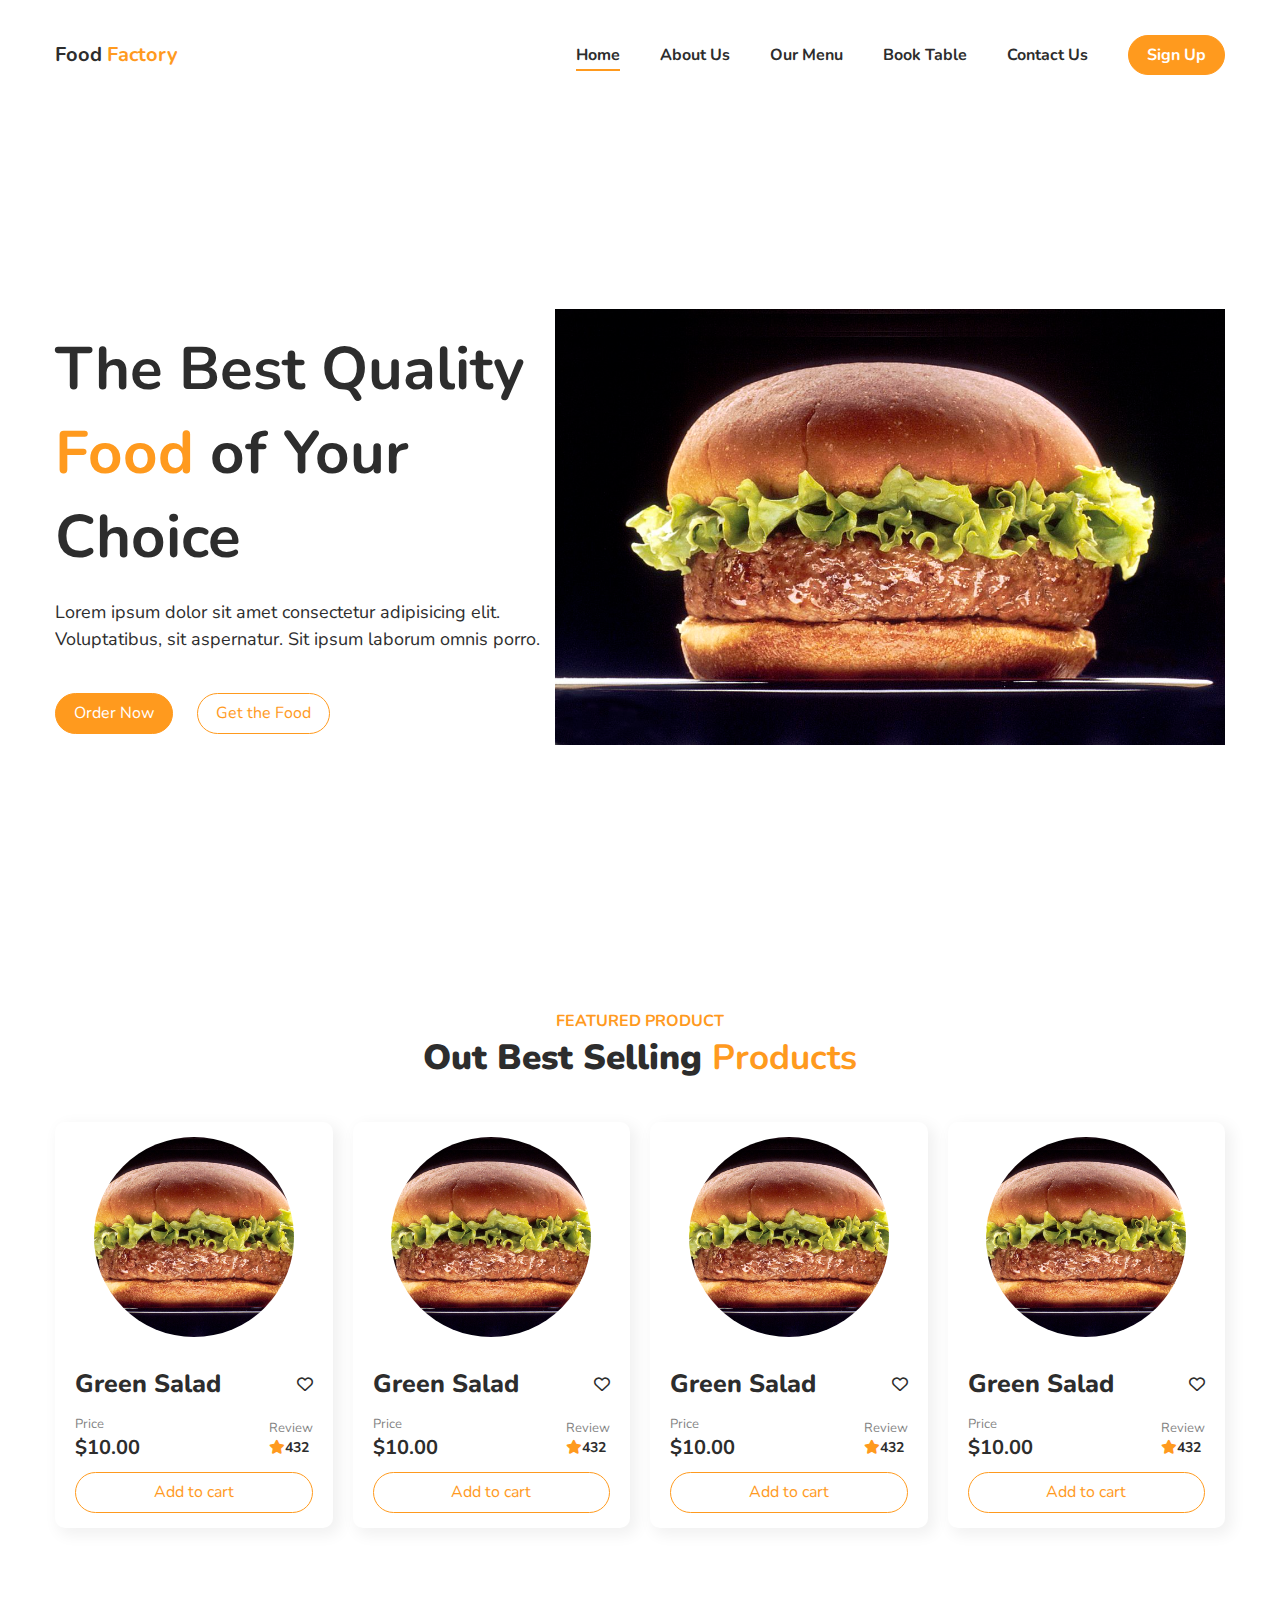
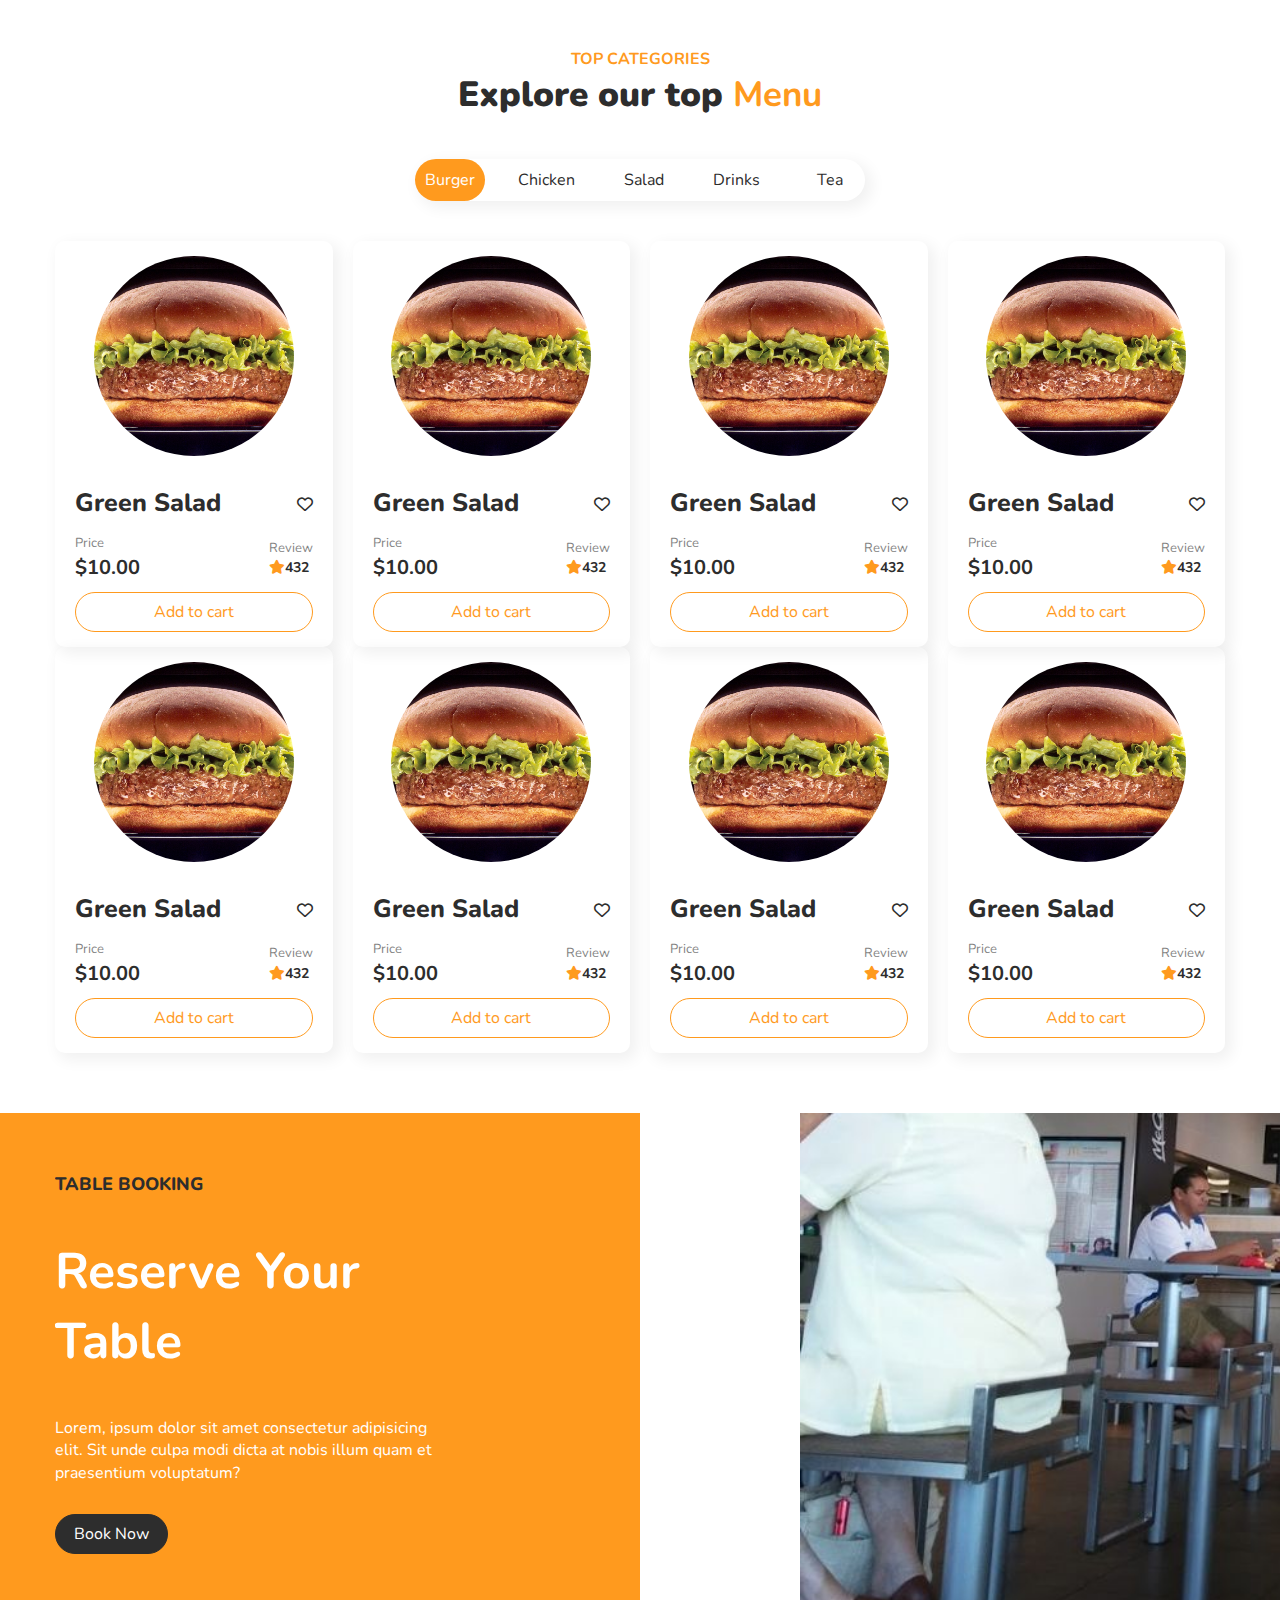
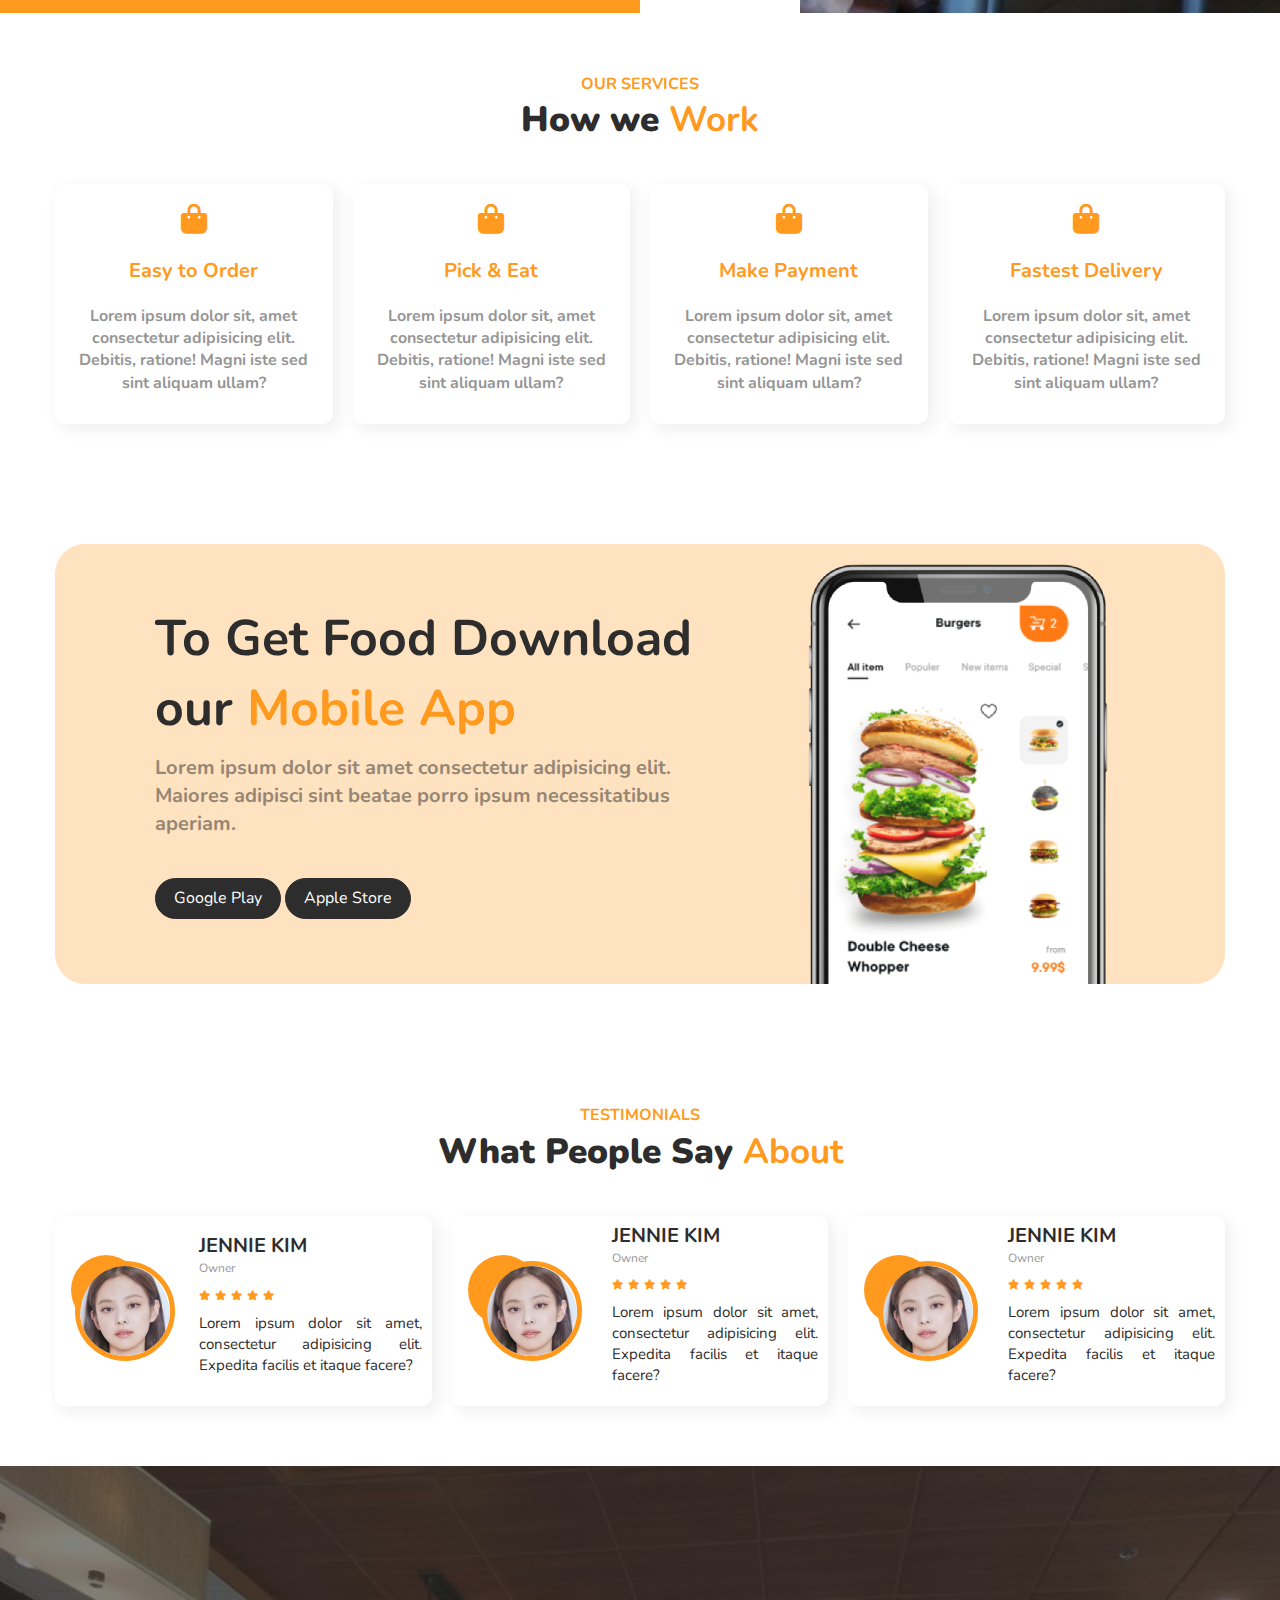
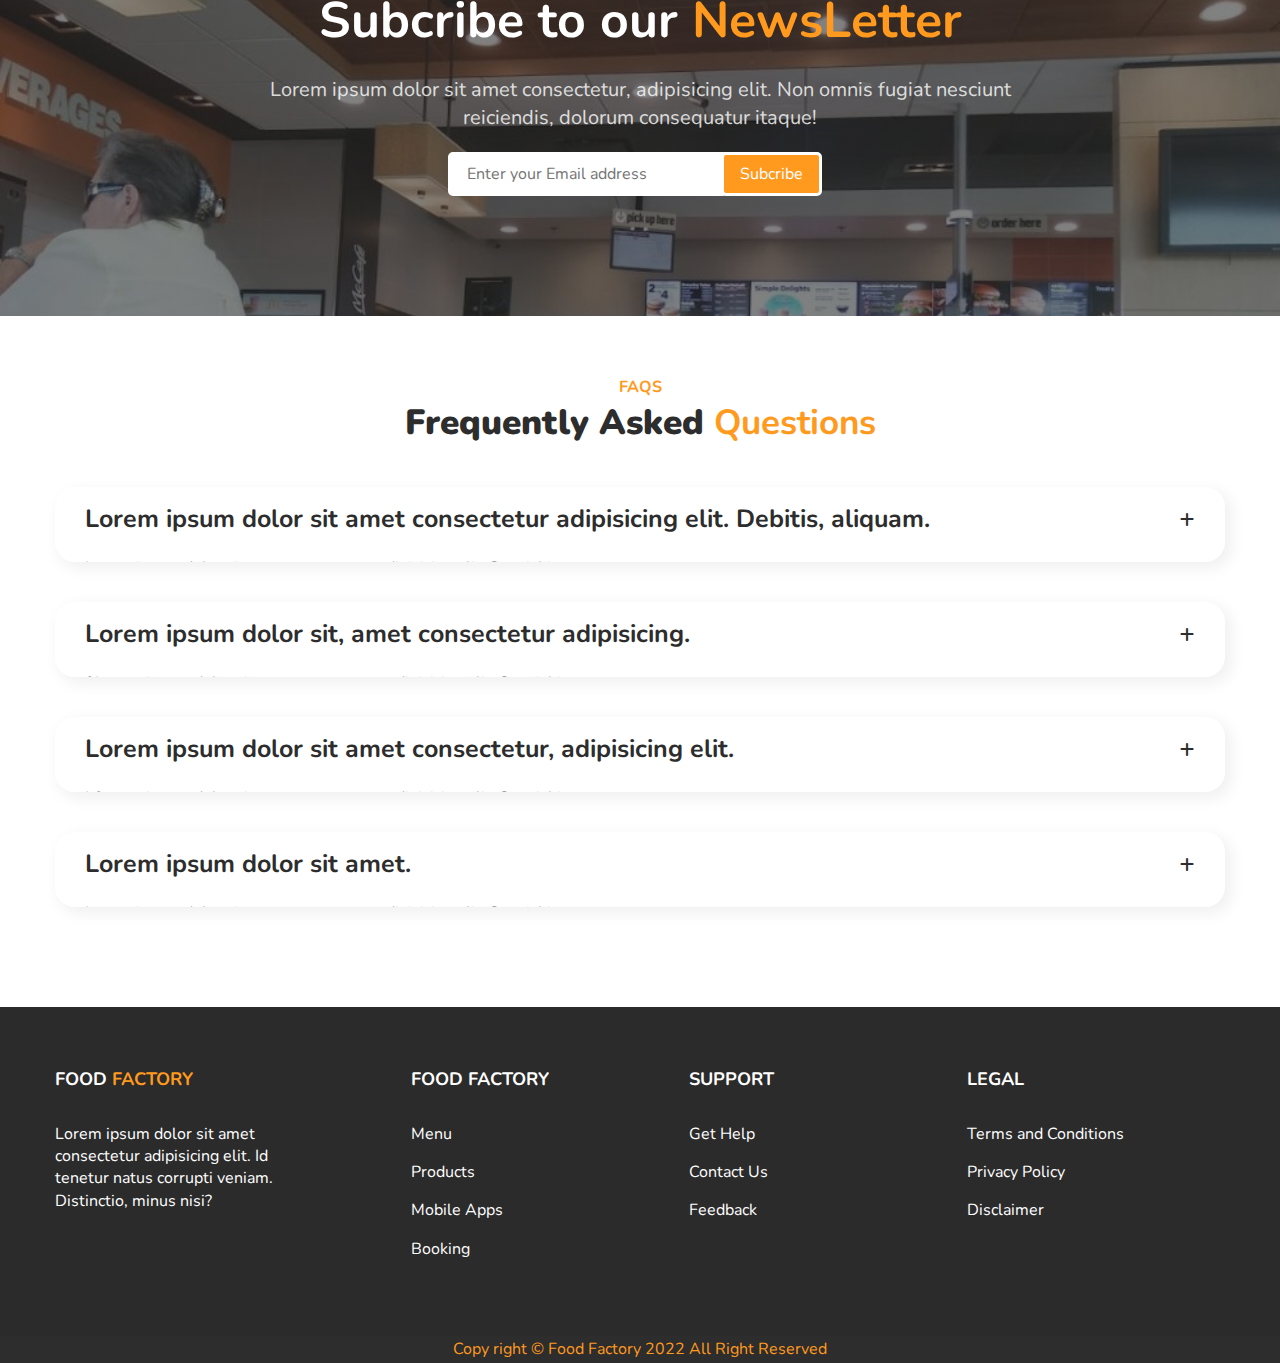
<file: index.html>
<!DOCTYPE html>
<html lang="en">
<head>
    <meta charset="UTF-8">
    <meta http-equiv="X-UA-Compatible" content="IE=edge">
    <meta name="viewport" content="width=device-width, initial-scale=1.0">
    <title>Food Factory</title>
    <link rel="stylesheet" href="./scss/main.css">
  <link rel="stylesheet" href="https://cdnjs.cloudflare.com/ajax/libs/font-awesome/6.3.0/css/all.min.css">
</head>
<body>

        <header>
            <div class="container">
                <div class="header__wrapper d--flex justify--between align--center">
                        <div class="branding"><a href="">Food <span>Factory</span></a></div>
                        <button class="btn__back"><i class="fas fa-arrow-right"></i></button>
                        <nav class="header__nav py--1">
                                <ul class="d--flex gap--4 align--center">
                                    <li ><a href="#" class="active">Home</a></li>
                                    <li><a href="#">About Us</a></li>
                                    <li><a href="#">Our Menu</a></li>
                                    <li><a href="#">Book Table</a></li>
                                    <li><a href="#">Contact Us</a></li>
                                    <li><a href="#" class="btn btn-primary" >Sign Up</a></li>
                                </ul>
                            </nav>     
                </div>
            </div>
        </header>
        
        <section class="banner">
            <div class="container">
                <div class="banner__wrapper d--flex justify--between align--center">
                    <div class="banner__content">
                        <h1>The Best Quality <span>Food</span> of Your Choice</h1>
                        <p>Lorem ipsum dolor sit amet consectetur adipisicing elit. Voluptatibus, sit aspernatur. Sit ipsum laborum omnis porro.</p>
                        <a href="#" class="btn btn-primary">Order Now</a>
                        <a href="#" class="btn btn-outline">Get the Food</a>
                    </div>
                    <div class="banner__img">
                        <img src="./img/buger.jpg" alt="">
                      
                    </div>
                </div>
            </div>
        </section>



        <section class="product py--6">
            <div class="container">
               <div class="block__header">
                    <span>FEATURED PRODUCT</span>
                        <h2>Out Best Selling <span>Products</span> </h2>
               </div>

               <div class="product__cards">
                    <div class="product__item">
                        <img src="./img/buger.jpg" alt="">
                           <div class="item__info">
                                <h3>Green Salad</h3>
                                <i class="far fa-heart"></i>
                           </div>
                            <div class="item__info">
                                <div class="item__price">
                                    <small>Price</small>
                                    <h4>$10.00</h4>
                                </div>
                                <div class="item__review">
                                    <small>Review</small>
                                    <h4> <i class="fas fa-star"></i>432</h4>
                                </div>
                            </div>
                            <a href="#" class="btn btn-outline">Add to cart</a>
                    </div>
                    <div class="product__item">
                        <img src="./img/buger.jpg" alt="">
                           <div class="item__info">
                                <h3>Green Salad</h3>
                                <i class="far fa-heart"></i>
                           </div>
                            <div class="item__info">
                                <div class="item__price">
                                    <small>Price</small>
                                    <h4>$10.00</h4>
                                </div>
                                <div class="item__review">
                                    <small>Review</small>
                                    <h4> <i class="fas fa-star"></i>432</h4>
                                </div>
                            </div>
                            <a href="#" class="btn btn-outline">Add to cart</a>
                    </div>
                    <div class="product__item">
                        <img src="./img/buger.jpg" alt="">
                           <div class="item__info">
                                <h3>Green Salad</h3>
                                <i class="far fa-heart"></i>
                           </div>
                            <div class="item__info">
                                <div class="item__price">
                                    <small>Price</small>
                                    <h4>$10.00</h4>
                                </div>
                                <div class="item__review">
                                    <small>Review</small>
                                    <h4> <i class="fas fa-star"></i>432</h4>
                                </div>
                            </div>
                            <a href="#" class="btn btn-outline">Add to cart</a>
                    </div>
                    <div class="product__item">
                        <img src="./img/buger.jpg" alt="">
                           <div class="item__info">
                                <h3>Green Salad</h3>
                                <i class="far fa-heart"></i>
                           </div>
                            <div class="item__info">
                                <div class="item__price">
                                    <small>Price</small>
                                    <h4>$10.00</h4>
                                </div>
                                <div class="item__review">
                                    <small>Review</small>
                                    <h4> <i class="fas fa-star"></i>432</h4>
                                </div>
                            </div>
                            <a href="#" class="btn btn-outline">Add to cart</a>
                    </div>
               </div>
            </div>
        </section>

        <section class="categories py--6">
            <div class="container">
                <div class="block__header">
                    <span>Top Categories</span>
                    <h2>Explore our top <span>Menu</span></h2>
                </div>
                <div class="category__tab">
                    <ul>
                        <li class="active"><a href="">Burger</a></li>
                        <li><a href="">Chicken</a></li>
                        <li><a href="">Salad</a></li>
                        <li><a href="">Drinks</a></li>
                        <li><a href="">Tea</a></li>
                    </ul>
                   </div>
                    
                <div class="product__cards">
                    <div class="product__item reverse">
                        <img src="./img/buger.jpg" alt="">
                           <div class="item__info">
                                <h3>Green Salad</h3>
                                <i class="far fa-heart"></i>
                           </div>
                            <div class="item__info">
                                <div class="item__price">
                                    <small>Price</small>
                                    <h4>$10.00</h4>
                                </div>
                                <div class="item__review">
                                    <small>Review</small>
                                    <h4> <i class="fas fa-star"></i>432</h4>
                                </div>
                            </div>
                            <a href="#" class="btn btn-outline">Add to cart</a>
                    </div>
                    <div class="product__item reverse">
                        <img src="./img/buger.jpg" alt="">
                           <div class="item__info">
                                <h3>Green Salad</h3>
                                <i class="far fa-heart"></i>
                           </div>
                            <div class="item__info">
                                <div class="item__price">
                                    <small>Price</small>
                                    <h4>$10.00</h4>
                                </div>
                                <div class="item__review">
                                    <small>Review</small>
                                    <h4> <i class="fas fa-star"></i>432</h4>
                                </div>
                            </div>
                            <a href="#" class="btn btn-outline">Add to cart</a>
                    </div>
                    <div class="product__item reverse">
                        <img src="./img/buger.jpg" alt="">
                           <div class="item__info">
                                <h3>Green Salad</h3>
                                <i class="far fa-heart"></i>
                           </div>
                            <div class="item__info">
                                <div class="item__price">
                                    <small>Price</small>
                                    <h4>$10.00</h4>
                                </div>
                                <div class="item__review">
                                    <small>Review</small>
                                    <h4> <i class="fas fa-star"></i>432</h4>
                                </div>
                            </div>
                            <a href="#" class="btn btn-outline">Add to cart</a>
                    </div>
                    <div class="product__item reverse">
                        <img src="./img/buger.jpg" alt="">
                           <div class="item__info">
                                <h3>Green Salad</h3>
                                <i class="far fa-heart"></i>
                           </div>
                            <div class="item__info">
                                <div class="item__price">
                                    <small>Price</small>
                                    <h4>$10.00</h4>
                                </div>
                                <div class="item__review">
                                    <small>Review</small>
                                    <h4> <i class="fas fa-star"></i>432</h4>
                                </div>
                            </div>
                            <a href="#" class="btn btn-outline">Add to cart</a>
                    </div>
               </div>
                <div class="product__cards">
                    <div class="product__item reverse">
                        <img src="./img/buger.jpg" alt="">
                           <div class="item__info">
                                <h3>Green Salad</h3>
                                <i class="far fa-heart"></i>
                           </div>
                            <div class="item__info">
                                <div class="item__price">
                                    <small>Price</small>
                                    <h4>$10.00</h4>
                                </div>
                                <div class="item__review">
                                    <small>Review</small>
                                    <h4> <i class="fas fa-star"></i>432</h4>
                                </div>
                            </div>
                            <a href="#" class="btn btn-outline">Add to cart</a>
                    </div>
                    <div class="product__item reverse">
                        <img src="./img/buger.jpg" alt="">
                           <div class="item__info">
                                <h3>Green Salad</h3>
                                <i class="far fa-heart"></i>
                           </div>
                            <div class="item__info">
                                <div class="item__price">
                                    <small>Price</small>
                                    <h4>$10.00</h4>
                                </div>
                                <div class="item__review">
                                    <small>Review</small>
                                    <h4> <i class="fas fa-star"></i>432</h4>
                                </div>
                            </div>
                            <a href="#" class="btn btn-outline">Add to cart</a>
                    </div>
                    <div class="product__item reverse">
                        <img src="./img/buger.jpg" alt="">
                           <div class="item__info">
                                <h3>Green Salad</h3>
                                <i class="far fa-heart"></i>
                           </div>
                            <div class="item__info">
                                <div class="item__price">
                                    <small>Price</small>
                                    <h4>$10.00</h4>
                                </div>
                                <div class="item__review">
                                    <small>Review</small>
                                    <h4> <i class="fas fa-star"></i>432</h4>
                                </div>
                            </div>
                            <a href="#" class="btn btn-outline">Add to cart</a>
                    </div>
                    <div class="product__item reverse">
                        <img src="./img/buger.jpg" alt="">
                           <div class="item__info">
                                <h3>Green Salad</h3>
                                <i class="far fa-heart"></i>
                           </div>
                            <div class="item__info">
                                <div class="item__price">
                                    <small>Price</small>
                                    <h4>$10.00</h4>
                                </div>
                                <div class="item__review">
                                    <small>Review</small>
                                    <h4> <i class="fas fa-star"></i>432</h4>
                                </div>
                            </div>
                            <a href="#" class="btn btn-outline">Add to cart</a>
                    </div>
               </div>
            </div>
        </section>


            <section class="booking">
                <div class="container">
                    <div class="booking__content">
                        <div class="inner">
                             <small>Table Booking</small>
                        <h2>Reserve Your Table</h2>
                        <p>Lorem, ipsum dolor sit amet consectetur adipisicing elit. Sit unde culpa modi dicta at nobis illum quam et praesentium voluptatum?</p>
                        <a href="#" class="btn btn-dark">Book Now</a>
                        </div>
                       
                    </div>
                </div>
            </section>



                <section class="work py--6">
                    <div class="container">
                        <div class="block__header">
                            <span>OUR SERVICES</span>
                            <h2>How we <span>Work</span></h2>
                        </div>

                            <div class="work__wrapper">
                                <div class="work__card">
                                    <i class="fa-solid fa-bag-shopping"></i>
                                    <h3>Easy to Order</h3>
                                    <p>Lorem ipsum dolor sit, amet consectetur adipisicing elit. 
                                        Debitis, ratione! Magni iste sed sint aliquam ullam?</p>
                                </div>
                                <div class="work__card">
                                    <i class="fa-solid fa-bag-shopping"></i>
                                    <h3>Pick & Eat</h3>
                                    <p>Lorem ipsum dolor sit, amet consectetur adipisicing elit. 
                                        Debitis, ratione! Magni iste sed sint aliquam ullam?</p>
                                </div>
                                <div class="work__card">
                                    <i class="fa-solid fa-bag-shopping"></i>
                                    <h3>Make Payment</h3>
                                    <p>Lorem ipsum dolor sit, amet consectetur adipisicing elit. 
                                        Debitis, ratione! Magni iste sed sint aliquam ullam?</p>
                                </div>
                                <div class="work__card">
                                    <i class="fa-solid fa-bag-shopping"></i>
                                    <h3>Fastest Delivery</h3>
                                    <p>Lorem ipsum dolor sit, amet consectetur adipisicing elit. 
                                        Debitis, ratione! Magni iste sed sint aliquam ullam?</p>
                                </div>
                            </div>
                    </div>
                </section>


                <section class="app py--6">
                    <div class="container">
                        <div class="app__wrapper">
                            <div class="app__content">
                                <h2>To Get Food Download <br> our <span>Mobile App</span></h2>
                                <p>Lorem ipsum dolor sit amet consectetur adipisicing elit. 
                                    Maiores adipisci sint beatae porro ipsum necessitatibus aperiam.</p>
                                        <a href="" class="btn btn-dark">Google Play</a>
                                        <a href="" class="btn btn-dark">Apple Store</a>
                            </div>
                            <div class="app__img">
                                <img src="./img/phonee.png" alt="">
                            </div>
                        </div>
                    </div>
                </section>

                <section class="testimonial py--6">
                    <div class="container">
                        <div class="block__header">
                            <span>Testimonials</span>
                            <h2>What People Say <span>About</span></h2>
                        </div>
                        <div class="testimonials__wrapper">
                            <div class="testimonial__card">
                                <div class="testimonial__img">
                                    <div class="inner"><img src="./img/jennie.jpg" alt=""></div>
                                </div>
                                <div class="testimonial__content">
                                    <h4>Jennie Kim</h4>
                                        <small>Owner</small>
                                        <ul>
                                            <li><i class="fas fa-star"></i></li>
                                            <li><i class="fas fa-star"></i></li>
                                            <li><i class="fas fa-star"></i></li>
                                            <li><i class="fas fa-star"></i></li>
                                            <li><i class="fas fa-star"></i></li>
                                        </ul>
                                        <p>Lorem ipsum dolor sit amet, consectetur adipisicing elit. Expedita facilis et itaque facere?</p>
                                </div>
                            </div>
                            <div class="testimonial__card">
                                <div class="testimonial__img">
                                    <div class="testimonial__img">
                                        <div class="inner"> <img src="./img/jennie.jpg" alt=""></div>
                                    </div>
                                </div>
                                <div class="testimonial__content">
                                    <h4>Jennie Kim</h4>
                                        <small>Owner</small>
                                        <ul>
                                            <li><i class="fas fa-star"></i></li>
                                            <li><i class="fas fa-star"></i></li>
                                            <li><i class="fas fa-star"></i></li>
                                            <li><i class="fas fa-star"></i></li>
                                            <li><i class="fas fa-star"></i></li>
                                        </ul>
                                        <p>Lorem ipsum dolor sit amet, consectetur adipisicing elit. Expedita facilis et itaque facere?</p>
                                </div>
                            </div>
                            <div class="testimonial__card">
                                <div class="testimonial__img">
                                    <div class="testimonial__img">
                                        <div class="inner"> <img src="./img/jennie.jpg" alt=""></div>
                                    </div>
                                </div>
                                <div class="testimonial__content">
                                    <h4>Jennie Kim</h4>
                                        <small>Owner</small>
                                        <ul>
                                            <li><i class="fas fa-star"></i></li>
                                            <li><i class="fas fa-star"></i></li>
                                            <li><i class="fas fa-star"></i></li>
                                            <li><i class="fas fa-star"></i></li>
                                            <li><i class="fas fa-star"></i></li>
                                        </ul>
                                        <p>Lorem ipsum dolor sit amet, consectetur adipisicing elit. Expedita facilis et itaque facere?</p>
                                </div>
                            </div>
                        </div>
                    </div>
                </section>


                <section class="newsletter">
                    <div class="newsletter__wrapper">
                        <h2>Subcribe to our <span>NewsLetter</span></h2>
                            <p>Lorem ipsum dolor sit amet consectetur, adipisicing elit. 
                                Non omnis fugiat nesciunt reiciendis, dolorum consequatur itaque!</p>
                                <form action="">
                                    <input type="text" name="" id="" placeholder="Enter your Email address">
                                        <button>Subcribe</button>
                                </form>
                    </div>
                </section>


                <section class="faq py--6">
                    <div class="container">
                        <div class="block__header">
                            <span>FAQS</span>
                            <h2>Frequently Asked <span>Questions</span></h2>
                        </div>

                            <div class="faq__block">
                                    <div class="faq__question">
                                        <h3>Lorem ipsum dolor sit amet consectetur adipisicing elit. Debitis, aliquam.</h3>
                                            <i class="fas fa-plus"></i>
                                    </div>
                              
                                    <div class="faq__answer">
                                        <p>Lorem ipsum dolor sit amet consectetur adipisicing elit. Sequi, hic.</p>
                                    </div>
                            </div>

                            <div class="faq__block">
                                <div class="faq__question">
                                    <h3>Lorem ipsum dolor sit, amet consectetur adipisicing.</h3>
                                        <i class="fas fa-plus"></i>
                                </div>
                          
                                <div class="faq__answer">
                                    <p>2Lorem ipsum dolor sit amet consectetur adipisicing elit. Sequi, hic.</p>
                                </div>
                        </div>
                        <div class="faq__block">
                            <div class="faq__question">
                                <h3>Lorem ipsum dolor sit amet consectetur, adipisicing elit.</h3>
                                    <i class="fas fa-plus"></i>
                            </div>
                      
                            <div class="faq__answer">
                                <p>L3orem ipsum dolor sit amet consectetur adipisicing elit. Sequi, hic.</p>
                            </div>
                    </div>
                    <div class="faq__block">
                        <div class="faq__question">
                            <h3>Lorem ipsum dolor sit amet.</h3>
                                <i class="fas fa-plus"></i>
                        </div>
                  
                        <div class="faq__answer">
                            <p>Lorem ipsum dolor sit amet consectetur adipisicing elit. Sequi, hic.</p>
                        </div>
                </div>


                    </div>
                </section>



                <footer class="footer">
                    <div class="container">
                        <div class="footer__wrapper">
                            <div class="footer__item">
                                <h3>FOOD <span>FACTORY</span></h3>
                                <p>Lorem ipsum dolor sit amet consectetur adipisicing elit. 
                                    Id tenetur natus corrupti veniam. Distinctio, minus nisi?
                                </p>
                            </div>
                            <div class="footer__item">
                                <h3>Food Factory</h3>
                                <ul>
                                    <li><a href="">Menu</a></li>
                                    <li><a href="">Products</a></li>
                                    <li><a href="">Mobile Apps</a></li>
                                    <li><a href="">Booking</a></li>
                                </ul>
                            </div>
                            <div class="footer__item">
                                <h3>Support</h3>
                                <ul>
                                    <li><a href="">Get Help</a></li>
                                    <li><a href="">Contact Us</a></li>
                                    <li><a href="">Feedback</a></li>
                                </ul>
                            </div>
                            <div class="footer__item">
                                <h3>Legal</h3>
                                <ul>
                                    <li><a href="">Terms and Conditions</a></li>
                                    <li><a href="">Privacy Policy</a></li>
                                    <li><a href="">Disclaimer</a></li>
                                </ul>
                            </div>
                        </div>
                    </div>
                </footer>
                
                <p class="copyright">Copy right &copy; Food Factory 2022 All Right Reserved</p>

                <script>
                    const questions = document.querySelectorAll('.faq__question');
                     questions.forEach(question => {
                        question.addEventListener('click', () => {
                            question.nextElementSibling.classList.toggle('open');
                            question.classList.toggle('open');
                        })
                     })
                </script>

        <script>
            const hearts = document.querySelectorAll('.fa-heart');
               hearts.forEach(heart => {
                    heart.addEventListener('click', () => {
                        heart.style.color = 'red';
                    });
               });
        </script>

        <script src="./script.js"></script>

</body>
</html>
</file>
<file: scss/main.css>
/*--fonts---*/
@import url("https://fonts.googleapis.com/css2?family=Nunito:wght@400;500;700;800&display=swap");
*:where(:not(iframe, canvas, img, svg, video):not(svg *, symbol *)) {
  all: unset;
  display: revert;
}

*,
*::before,
*::after {
  box-sizing: border-box;
}

a {
  cursor: revert;
}

ol,
ul,
menu {
  list-style: none;
}

img {
  max-width: 100%;
}

table {
  border-collapse: collapse;
}

textarea {
  white-space: revert;
}

:where([hidden]) {
  display: none;
}

:where([contenteditable]) {
  -moz-user-modify: read-write;
  -webkit-user-modify: read-write;
  overflow-wrap: break-word;
}

:where([draggable=true]) {
  -webkit-user-drag: element;
}

html {
  font-size: 62.5%;
  height: 100%;
}

body {
  font-family: "Nunito", helvetica sans-serif;
  font-size: 1.6rem;
  line-height: 1.4;
  color: #2d2d2d;
  transition: 0.5s ease;
}

body.show {
  transform: translateX(-350px);
}

a {
  color: #2d2d2d;
  text-decoration: none;
}

p {
  margin-bottom: 1rem;
}

h1, h2, h3, h4, h5 {
  font-weight: bold;
}
h1 span, h2 span, h3 span, h4 span, h5 span {
  color: #ff9a1e;
}

.container {
  width: 100%;
  max-width: 120rem;
  margin: 0 auto;
  padding: 0 1.5rem;
}

.row {
  display: flex;
  flex-flow: row wrap;
}

.row > * {
  max-width: 100%;
  width: 100%;
  padding: 0.5rem;
}

@media screen and (min-width: 0) {
  .col-xs-1 {
    flex: 0 0 8.3333333333%;
  }
  .col-xs-2 {
    flex: 0 0 16.6666666667%;
  }
  .col-xs-3 {
    flex: 0 0 25%;
  }
  .col-xs-4 {
    flex: 0 0 33.3333333333%;
  }
  .col-xs-5 {
    flex: 0 0 41.6666666667%;
  }
  .col-xs-6 {
    flex: 0 0 50%;
  }
  .col-xs-7 {
    flex: 0 0 58.3333333333%;
  }
  .col-xs-8 {
    flex: 0 0 66.6666666667%;
  }
  .col-xs-9 {
    flex: 0 0 75%;
  }
  .col-xs-10 {
    flex: 0 0 83.3333333333%;
  }
  .col-xs-11 {
    flex: 0 0 91.6666666667%;
  }
  .col-xs-12 {
    flex: 0 0 100%;
  }
}
@media screen and (min-width: 48rem) {
  .col-sm-1 {
    flex: 0 0 8.3333333333%;
  }
  .col-sm-2 {
    flex: 0 0 16.6666666667%;
  }
  .col-sm-3 {
    flex: 0 0 25%;
  }
  .col-sm-4 {
    flex: 0 0 33.3333333333%;
  }
  .col-sm-5 {
    flex: 0 0 41.6666666667%;
  }
  .col-sm-6 {
    flex: 0 0 50%;
  }
  .col-sm-7 {
    flex: 0 0 58.3333333333%;
  }
  .col-sm-8 {
    flex: 0 0 66.6666666667%;
  }
  .col-sm-9 {
    flex: 0 0 75%;
  }
  .col-sm-10 {
    flex: 0 0 83.3333333333%;
  }
  .col-sm-11 {
    flex: 0 0 91.6666666667%;
  }
  .col-sm-12 {
    flex: 0 0 100%;
  }
}
@media screen and (min-width: 72rem) {
  .col-md-1 {
    flex: 0 0 8.3333333333%;
  }
  .col-md-2 {
    flex: 0 0 16.6666666667%;
  }
  .col-md-3 {
    flex: 0 0 25%;
  }
  .col-md-4 {
    flex: 0 0 33.3333333333%;
  }
  .col-md-5 {
    flex: 0 0 41.6666666667%;
  }
  .col-md-6 {
    flex: 0 0 50%;
  }
  .col-md-7 {
    flex: 0 0 58.3333333333%;
  }
  .col-md-8 {
    flex: 0 0 66.6666666667%;
  }
  .col-md-9 {
    flex: 0 0 75%;
  }
  .col-md-10 {
    flex: 0 0 83.3333333333%;
  }
  .col-md-11 {
    flex: 0 0 91.6666666667%;
  }
  .col-md-12 {
    flex: 0 0 100%;
  }
}
@media screen and (min-width: 96rem) {
  .col-lg-1 {
    flex: 0 0 8.3333333333%;
  }
  .col-lg-2 {
    flex: 0 0 16.6666666667%;
  }
  .col-lg-3 {
    flex: 0 0 25%;
  }
  .col-lg-4 {
    flex: 0 0 33.3333333333%;
  }
  .col-lg-5 {
    flex: 0 0 41.6666666667%;
  }
  .col-lg-6 {
    flex: 0 0 50%;
  }
  .col-lg-7 {
    flex: 0 0 58.3333333333%;
  }
  .col-lg-8 {
    flex: 0 0 66.6666666667%;
  }
  .col-lg-9 {
    flex: 0 0 75%;
  }
  .col-lg-10 {
    flex: 0 0 83.3333333333%;
  }
  .col-lg-11 {
    flex: 0 0 91.6666666667%;
  }
  .col-lg-12 {
    flex: 0 0 100%;
  }
}
.d--flex {
  display: flex;
}

.d--grid {
  display: grid;
}

.d--block {
  display: block;
}

.text--primary {
  color: #ff9a1e;
}

.bg--primary {
  background-color: #ff9a1e;
}

.text--secondary {
  color: #feb45a;
}

.bg--secondary {
  background-color: #feb45a;
}

.text--gray {
  color: #fff;
}

.bg--gray {
  background-color: #fff;
}

.text--light {
  color: #2d2d2d;
}

.bg--light {
  background-color: #2d2d2d;
}

.text--dark {
  color: #eaeaea;
}

.bg--dark {
  background-color: #eaeaea;
}

.mb--1 {
  margin-bottom: 1rem;
}

.gap--1 {
  gap: 1rem;
}

.py--1 {
  padding: 1rem 0;
}

.mb--2 {
  margin-bottom: 2rem;
}

.gap--2 {
  gap: 2rem;
}

.py--2 {
  padding: 2rem 0;
}

.mb--3 {
  margin-bottom: 3rem;
}

.gap--3 {
  gap: 3rem;
}

.py--3 {
  padding: 3rem 0;
}

.mb--4 {
  margin-bottom: 4rem;
}

.gap--4 {
  gap: 4rem;
}

.py--4 {
  padding: 4rem 0;
}

.mb--5 {
  margin-bottom: 5rem;
}

.gap--5 {
  gap: 5rem;
}

.py--5 {
  padding: 5rem 0;
}

.mb--6 {
  margin-bottom: 6rem;
}

.gap--6 {
  gap: 6rem;
}

.py--6 {
  padding: 6rem 0;
}

.text--left {
  text-align: left;
}

.text--right {
  text-align: right;
}

.text--center {
  text-align: center;
}

.justify--start {
  justify-content: flex-start;
}

.align--start {
  align-items: flex-start;
}

.justify--end {
  justify-content: flex-end;
}

.align--end {
  align-items: flex-end;
}

.justify--between {
  justify-content: space-between;
}

.align--between {
  align-items: space-between;
}

.justify--around {
  justify-content: space-around;
}

.align--around {
  align-items: space-around;
}

.justify--center {
  justify-content: center;
}

.align--center {
  align-items: center;
}

.btn {
  background-color: #ff9a1e;
  padding: 0.8rem 1.8rem;
  border-radius: 3rem;
  border: 1px solid;
  display: inline-block;
  transition: 0.5s ease;
}
.btn-primary {
  background-color: #ff9a1e;
  color: #fff;
  border-color: #ff9a1e;
}
.btn-primary:hover {
  background-color: #ea8100;
}
.btn-outline {
  background-color: transparent;
  color: #ff9a1e;
  border-color: #ff9a1e;
}
.btn-outline:hover {
  background-color: #ff9a1e;
  color: #fff;
}
.btn-dark {
  background-color: #2d2d2d;
  color: #fff;
  border-color: #2d2d2d;
}
.btn-dark:hover {
  background-color: #141414;
}

header {
  padding: 2.5rem 2rem;
}
header a {
  font-weight: bold;
}
header .branding a {
  font-size: 2rem;
}
header .branding span {
  color: #ff9a1e;
}
header .btn__show {
  display: none;
}
@media screen and (max-width: 500px) {
  header .btn__show {
    display: block;
    cursor: pointer;
  }
}
header .btn__back {
  display: none;
}
header .btn__show {
  position: absolute;
  right: 3rem;
  top: 2rem;
  font-size: 2.5rem;
}
@media screen and (max-width: 500px) {
  header .header__nav {
    position: fixed;
    top: 0;
    right: -350px;
    height: 100vh;
    background-color: #fff;
    border-left: 1px solid #ccc;
    width: 350px;
  }
  header .header__nav .btn__back {
    display: block;
    position: absolute;
    top: 2rem;
    right: 2rem;
    font-size: 2.5rem;
    cursor: pointer;
  }
  header .header__nav ul {
    margin-top: 6rem;
    justify-content: flex-end;
    flex-direction: column;
  }
  header .header__nav ul li {
    margin-bottom: 2rem;
  }
  header .header__nav ul li a {
    font-size: 2.5rem;
  }
}
header .header__nav a {
  position: relative;
}
header .header__nav a::after {
  content: "";
  position: absolute;
  width: 100%;
  height: 2px;
  background-color: #ff9a1e;
  left: 0;
  bottom: -0.5rem;
  opacity: 0;
  transition: 0.5s ease-in-out;
}
header .header__nav a:hover::after {
  opacity: 1;
}
header .header__nav a.active::after {
  opacity: 1;
}

.banner__wrapper {
  min-height: calc(100vh - 60px);
}
@media screen and (max-width: 500px) {
  .banner__wrapper {
    margin-top: 5rem;
    min-height: auto;
    justify-content: flex-start;
    gap: 5rem;
    flex-direction: column-reverse;
    padding: 0 5rem;
  }
}
.banner__content {
  max-width: 50rem;
  width: 100%;
}
.banner__content h1 {
  font-size: clamp(3rem, 6vw, 6rem);
  margin-bottom: 2rem;
}
.banner__content p {
  font-size: 1.8rem;
  margin-bottom: 4rem;
  line-height: 1.5;
}
.banner__content a:last-child {
  margin-left: 2rem;
}

.product .product__cards {
  display: grid;
  grid-template-columns: repeat(4, 1fr);
  grid-gap: 2rem;
}
@media screen and (max-width: 500px) {
  .product .product__cards {
    display: grid;
    grid-template-columns: repeat(1, 1fr);
    grid-gap: 2rem;
    padding: 0 5rem;
  }
}

.product__item {
  box-shadow: 5px 5px 15px 2px rgba(0, 0, 0, 0.06);
  padding: 1.5rem 2rem;
  border-radius: 1rem;
  transition: 0.5s ease;
  position: relative;
  isolation: isolate;
  overflow: hidden;
}
.product__item::before {
  content: "";
  position: absolute;
  left: 0;
  top: 0;
  width: 0%;
  height: 0;
  background-color: #ff9a1e;
  z-index: -1;
  transition: 0.5s ease;
}
.product__item:hover::before {
  width: 50%;
  height: 15rem;
}
.product__item:hover a {
  background-color: #ff9a1e;
  color: #fff;
}
.product__item img {
  border-radius: 50%;
  width: 20rem;
  height: 20rem;
  margin: 0 auto 3rem;
  display: block;
  -o-object-fit: cover;
     object-fit: cover;
}
.product__item .item__info {
  display: flex;
  justify-content: space-between;
  margin-bottom: 1rem;
  align-items: center;
}
.product__item .item__info h3 {
  font-weight: 800;
  font-size: 2.5rem;
}
.product__item .item__info h4 {
  font-weight: bolder;
  font-size: 2rem;
}
.product__item small {
  opacity: 0.6;
  font-size: 1.3rem;
}
.product__item a {
  width: 100%;
  text-align: center;
}
.product__item .item__review h4 {
  font-size: 1.4rem;
}
.product__item .item__review h4 i {
  color: #ff9a1e;
}

.product__item.reverse::before {
  right: 0;
  left: unset;
}

.categories .product__cards {
  display: grid;
  grid-template-columns: repeat(4, 1fr);
  gap: 2rem;
}
@media screen and (max-width: 500px) {
  .categories .product__cards {
    display: grid;
    grid-template-columns: repeat(1, 1fr);
    grid-gap: 2rem;
    padding: 0 5rem;
  }
}
.categories .category__tab ul {
  margin: 0 auto 6rem;
  display: flex;
  align-items: center;
  justify-content: space-between;
  gap: 2rem;
  border-radius: 3rem;
  box-shadow: 5px 5px 15px 2px rgba(0, 0, 0, 0.06);
  margin-bottom: 4rem;
  max-width: 45rem;
}
.categories .category__tab ul li {
  min-width: 7rem;
}
.categories .category__tab ul li a {
  display: block;
  padding: 1rem;
  text-align: center;
  border-radius: 3rem;
}
.categories .category__tab ul li a:hover {
  background-color: #ff9a1e;
  color: #fff;
}
.categories .category__tab ul li.active a {
  padding: 1rem;
  background-color: #ff9a1e;
  color: #fff;
}

.booking {
  min-height: 50rem;
  background-image: url(../img/dine-in.jpg);
  background-repeat: no-repeat;
  background-size: cover;
  background-position-x: 800px;
  background-position-y: -400px;
}
@media screen and (max-width: 500px) {
  .booking {
    background-position-x: 0;
    background-position-y: 0;
  }
}
.booking .container .booking__content {
  background-color: #ff9a1e;
  color: #fff;
  height: 50rem;
  width: 50%;
  position: relative;
  display: grid;
  place-items: center;
  justify-content: flex-start;
}
@media screen and (max-width: 500px) {
  .booking .container .booking__content {
    width: 100%;
    background-color: rgba(255, 154, 30, 0.6);
  }
}
.booking .container .booking__content::before {
  content: "";
  position: absolute;
  right: 100%;
  top: 0;
  height: 100%;
  width: 40vw;
  background-color: #ff9a1e;
}
.booking .container .booking__content .inner {
  max-width: 40rem;
  width: 100%;
}
.booking .container .booking__content .inner small {
  text-transform: uppercase;
  color: #2d2d2d;
  font-weight: 800;
  font-size: 1.8rem;
}
.booking .container .booking__content .inner h2 {
  font-size: clamp(3rem, 6vw, 5rem);
  margin: 4rem 0;
}
.booking .container .booking__content .inner p {
  margin-bottom: 3rem;
}

.work .work__wrapper {
  display: grid;
  grid-template-columns: repeat(4, 1fr);
  grid-gap: 2rem;
}
@media screen and (max-width: 500px) {
  .work .work__wrapper {
    display: grid;
    grid-template-columns: repeat(1, 1fr);
    grid-gap: 2rem;
    padding: 0 5rem;
  }
}
.work .work__wrapper .work__card {
  padding: 2rem;
  border-radius: 1rem;
  box-shadow: 5px 5px 15px 2px rgba(0, 0, 0, 0.06);
  text-align: center;
}
.work .work__wrapper .work__card i {
  color: #ff9a1e;
  font-size: 3rem;
}
.work .work__wrapper .work__card h3 {
  font-size: 2rem;
  margin: 2rem 0;
  color: #ff9a1e;
}
.work .work__wrapper .work__card p {
  opacity: 0.5;
  font-weight: bold;
}

.app .app__wrapper {
  padding: 2rem 10rem;
  background-color: #ffe2bf;
  border-radius: 3rem;
  display: grid;
  grid-template-columns: 2fr 1fr;
  grid-gap: 2rem;
  height: 100%;
  max-height: 44rem;
  overflow: hidden;
}
@media screen and (max-width: 500px) {
  .app .app__wrapper {
    display: grid;
    grid-template-columns: repeat(1, 1fr);
    grid-gap: 2rem;
    padding: 0 5rem;
    max-height: 60rem;
    align-items: center;
    text-align: center;
  }
}
.app .app__wrapper .app__content {
  max-width: 55rem;
  width: 100%;
}
.app .app__wrapper .app__content h2 {
  font-size: clamp(3rem, 6vw, 5rem);
  margin: 4rem 0 1rem;
}
.app .app__wrapper .app__content h2 span {
  color: #ff9a1e;
}
.app .app__wrapper .app__content p {
  font-size: 2rem;
  opacity: 0.5;
  margin-bottom: 4rem;
  font-weight: bold;
}

.testimonial .testimonials__wrapper {
  display: grid;
  grid-template-columns: repeat(3, 1fr);
  grid-gap: 2rem;
}
@media screen and (max-width: 500px) {
  .testimonial .testimonials__wrapper {
    display: grid;
    grid-template-columns: repeat(1, 1fr);
    grid-gap: 2rem;
    padding: 0 5rem;
  }
}
.testimonial .testimonials__wrapper .testimonial__card {
  display: grid;
  grid-template-columns: 1fr 1.8fr;
  grid-gap: 2rem;
  align-items: center;
  grid-gap: 1rem;
  border-radius: 1rem;
  box-shadow: 5px 5px 15px 2px rgba(0, 0, 0, 0.06);
  padding: 1rem;
  position: relative;
}
.testimonial .testimonials__wrapper .testimonial__card::before {
  position: absolute;
  content: "";
  width: 7rem;
  height: 7rem;
  border-radius: 50%;
  background-color: #ff9a1e;
  top: 39px;
  left: 16px;
  z-index: -1;
}
.testimonial .testimonials__wrapper .testimonial__card img {
  width: 10rem;
  height: 10rem;
  border-radius: 50%;
  -o-object-fit: cover;
     object-fit: cover;
}
.testimonial .testimonials__wrapper .testimonial__card .testimonial__img {
  padding: 1rem;
}
.testimonial .testimonials__wrapper .inner {
  width: 10rem;
  height: 10rem;
  overflow: hidden;
  border-radius: 50%;
  border: 5px solid #ff9a1e;
}
.testimonial .testimonials__wrapper .testimonial__card:hover img {
  transform: scale(1.2);
  transition: 0.5s ease;
}
.testimonial .testimonials__wrapper .testimonial__content h4 {
  text-transform: uppercase;
  font-weight: bold;
  font-size: 2rem;
  line-height: 1;
}
.testimonial .testimonials__wrapper .testimonial__content small {
  font-size: 1.2rem;
  opacity: 0.5;
}
.testimonial .testimonials__wrapper .testimonial__content ul {
  display: flex;
  gap: 0.5rem;
  margin: 1rem 0;
  color: #ff9a1e;
  font-size: 1rem;
}
.testimonial .testimonials__wrapper .testimonial__content p {
  font-size: 1.5rem;
  text-align: justify;
}

.newsletter {
  min-height: 45rem;
  background-image: linear-gradient(rgba(45, 45, 45, 0.6), rgba(45, 45, 45, 0.6)), url(../img/dine-in.jpg);
  background-repeat: no-repeat;
  background-size: cover;
  display: flex;
  justify-content: center;
  align-items: center;
}
.newsletter .newsletter__wrapper {
  max-width: 75rem;
  width: 100%;
  margin: 0 auto;
  color: #fff;
  text-align: center;
}
.newsletter .newsletter__wrapper h2 {
  font-size: clamp(2rem, 6vw, 5rem);
  font-weight: bold;
}
.newsletter .newsletter__wrapper h2 span {
  color: #ff9a1e;
}
.newsletter .newsletter__wrapper p {
  font-size: 2rem;
  margin: 2rem 0;
  opacity: 0.8;
}
.newsletter .newsletter__wrapper form input {
  text-align: left;
  padding: 0.8rem 1.6rem;
  width: 28rem;
  background-color: red;
  border: 3px solid #fff;
  border-radius: 0.5rem;
  background-color: #fff;
  color: #2d2d2d;
}
.newsletter .newsletter__wrapper form button {
  background-color: #ff9a1e;
  padding: 0.8rem 1.6rem;
  border-radius: 0.5rem;
  border: 3px solid #fff;
  transform: translateX(-11px);
}
@media screen and (max-width: 500px) {
  .newsletter .newsletter__wrapper form button {
    display: grid;
    grid-template-columns: repeat(1, 1fr);
    grid-gap: 2rem;
    width: 28rem;
    margin-top: 1rem;
    margin: 0 auto;
    transform: translatex(0rem);
  }
}

.faq .faq__block {
  border-radius: 2rem;
  box-shadow: 5px 5px 15px 2px rgba(0, 0, 0, 0.06);
  margin-bottom: 4rem;
}
.faq .faq__block .faq__question {
  display: flex;
  justify-content: space-between;
  align-items: center;
  padding: 1.5rem 3rem;
  cursor: pointer;
}
.faq .faq__block .faq__question h3 {
  font-size: 2.5rem;
  font-weight: bold;
}
.faq .faq__block .faq__answer {
  padding: 0.5rem 3rem;
  height: auto;
  max-height: 0rem;
  transition: max-height 0.5s ease-in-out;
  overflow: hidden;
}
.faq .faq__block .faq__question.open i {
  transform: rotate(45deg);
  transition: 0.5s ease-in-out;
}
.faq .faq__block .faq__answer.open {
  max-height: 20rem;
}

.block__header {
  text-align: center;
  margin-bottom: 4rem;
}
.block__header span {
  color: #ff9a1e;
  text-transform: uppercase;
  font-weight: bold;
}
.block__header h2 {
  font-size: clamp(2rem, 5vw, 3.5rem);
  font-weight: 900;
}
.block__header h2 span {
  text-transform: capitalize;
}

footer {
  background: #2b2b2b;
  color: #fff;
  padding: 6rem 0;
}
footer a {
  color: #fff;
}
footer .footer__wrapper {
  display: grid;
  grid-template-columns: 1.3fr 1fr 1fr 1fr;
  grid-gap: 2rem;
}
@media screen and (max-width: 500px) {
  footer .footer__wrapper {
    display: grid;
    grid-template-columns: repeat(1, 1fr);
    grid-gap: 2rem;
    align-items: center;
    text-align: center;
    padding: 0 5rem;
  }
}
footer .footer__item h3 {
  text-transform: uppercase;
  margin-bottom: 3rem;
  font-size: 1.8rem;
}
footer .footer__item p {
  width: 80%;
}
@media screen and (max-width: 500px) {
  footer .footer__item p {
    width: 100%;
  }
}
footer .footer__item li {
  margin-bottom: 1.6rem;
}

.copyright {
  text-align: center;
  background: #2d2d2d;
  color: #ff9a1e;
  padding: 0.2rem 0;
}

.info__wrapper {
  display: grid;
  grid-template-columns: repeat(2, 1fr);
  grid-gap: 10rem;
}
@media screen and (max-width: 500px) {
  .info__wrapper {
    display: flex;
    flex-direction: column;
    padding: 0 2rem;
  }
}
.info__image__large {
  padding: 2.5rem;
  border-radius: 2rem;
  box-shadow: 5px 5px 15px 2px rgba(0, 0, 0, 0.06);
  margin-bottom: 4rem;
  background-color: #fff;
  margin-bottom: 7rem;
  text-align: center;
}
.info__image__variation {
  display: grid;
  grid-template-columns: repeat(3, 1fr);
  grid-gap: 2rem;
}
.info__image__variation button {
  padding: 2rem;
  background-color: #fff;
  border-radius: 2rem;
  box-shadow: 5px 5px 15px 2px rgba(0, 0, 0, 0.06);
  text-align: center;
  height: 12rem;
}
.info__image__variation button img {
  border-radius: 50%;
  width: 10rem;
  height: 10rem;
  -o-object-fit: cover;
     object-fit: cover;
  -o-object-position: center center;
     object-position: center center;
  transform: translateY(-5rem);
}
.info__image__variation h3 {
  transform: translateY(-5rem);
}
.info__content__header h1 {
  font-size: clamp(5rem, 6vw, 4rem);
}
.info__content__header .meta, .info__content__header ul {
  display: flex;
  gap: 2rem;
  align-items: center;
}
.info__content__header ul {
  gap: 0.5rem;
}
.info__content__header ul li i {
  color: #ff9a1e;
}
.info__content__header ul li:last-child i {
  color: #e6e6e6;
}
.info__content__header small {
  color: #ccc;
  font-size: 1.2rem;
}
.info__content__header .prices {
  margin: 2rem 0;
  display: flex;
  justify-content: space-between;
  align-items: center;
}
.info__content__header .prices h2 {
  font-size: 3rem;
  color: #ff9a1e;
}
.info__content__header .prices p {
  margin: 0;
  color: #ff9a1e;
  text-decoration: line-through;
}
.info__content__header .prices h3 {
  font-size: 2rem;
  color: #ccc;
}
.info__content__body h3 {
  font-size: 2.5rem;
  margin-bottom: 2rem;
}
.info__content__body p {
  text-align: justify;
  margin-bottom: 2rem;
}
.info__content__body .sizes {
  display: flex;
  justify-content: space-between;
  width: 100%;
  max-width: 20rem;
}
.info__content__body .sizes li {
  background-color: #f5f5f5;
  color: #cacaca;
  font-weight: bold;
  width: 4rem;
  height: 4rem;
  border-radius: 50%;
  display: flex;
  justify-content: center;
  align-items: center;
  min-height: 1px;
}
.info__content__body .sizes li.active {
  background-color: #ff9a1e;
  color: #fff;
  box-shadow: 0px 4px 10px rgba(255, 154, 30, 0.3);
}
.info__content__body .quantity {
  display: inline-flex;
  gap: 2.5rem;
  align-items: center;
  padding: 0.6rem 1.8rem;
  border-radius: 2rem;
  background-color: #f5f5f5;
  box-shadow: 5px 5px 15px 2px rgba(0, 0, 0, 0.06);
  border: 1px solid #cacaca;
}
.info__content__body .quantity li {
  font-weight: bold;
  cursor: pointer;
}
.info__content__body .quantity li:first-child {
  color: #ccc;
}
.info .btn {
  width: 100%;
  max-width: 100%;
  text-align: center;
  padding: 1rem;
  margin: 5rem;
  display: block;
}
@media screen and (max-width: 500px) {
  .info .btn {
    width: 100%;
    max-width: 80%;
  }
}

.related__foods {
  padding: 6rem 0;
  border-top: 1px solid #f5f5f5;
}
@media screen and (max-width: 500px) {
  .related__foods {
    padding: 0 2rem;
  }
}
.related__foods h3 {
  margin-bottom: 8rem;
  font-size: 2rem;
}
.related__foods__card {
  padding: 2rem;
  background-color: #fff;
  border-radius: 2rem;
  box-shadow: 5px 5px 15px 2px rgba(0, 0, 0, 0.06);
  text-align: center;
  height: 12rem;
  margin: 0 1rem;
}
.related__foods__card img {
  border-radius: 50%;
  width: 10rem;
  height: 10rem;
  -o-object-fit: cover;
     object-fit: cover;
  -o-object-position: center center;
     object-position: center center;
  transform: translateY(-5rem);
}
.related__foods__card h3 {
  transform: translateY(-4rem);
}
.related__foods .related__foods__card:hover {
  transform: scale(0.9);
  transition: 0.5s ease-in-out;
}

.tns-inner {
  height: 25rem;
  transform: translateY(37px);
  width: 100%;
  max-width: 70rem;
}

.tns-controls {
  display: flex;
  justify-content: space-between;
}
.tns-controls button {
  width: 4rem;
  height: 4rem;
  border-radius: 50%;
  display: flex;
  justify-content: center;
  align-items: center;
  min-height: 1px;
  background-color: #ff9a1e;
  color: #fff;
  font-size: 2rem;
}/*# sourceMappingURL=main.css.map */
</file>
